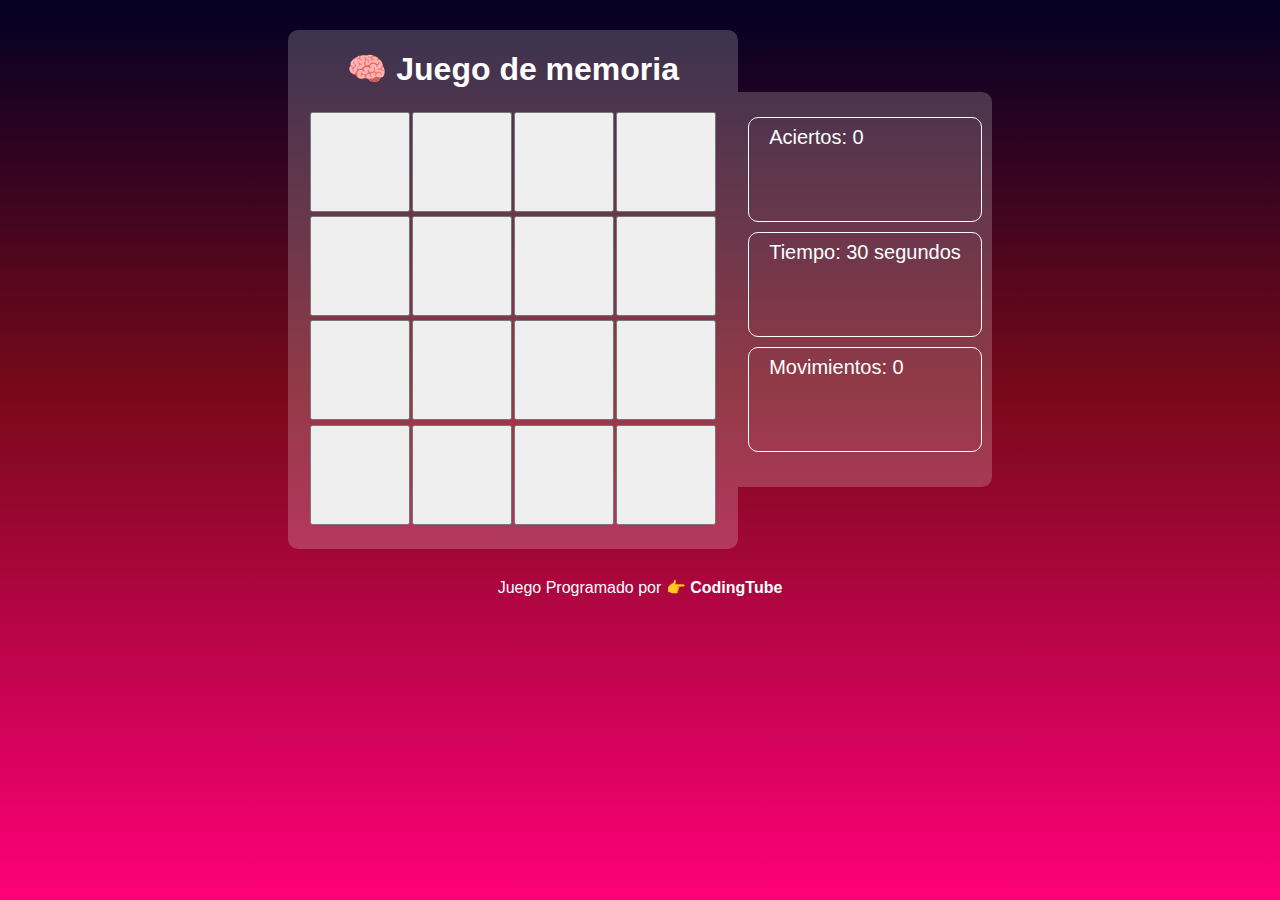
<file: Dev/index.html>
<!DOCTYPE html>
<html>
<head>
	<meta charset="utf-8">
	<meta http-equiv="X-UA-Compatible" content="IE=edge">
	<meta name="viewport" content="width=device-width, initial-scale=1.0">
	<link rel="stylesheet" href="normalize.css">
	<link rel="stylesheet" type="text/css" href="style.css">
	<title>Juego de memoria</title>
</head>
<body>
	<div class="content-flex">
		<section class="section1">
			<h1>🧠 Juego de memoria</h1>
			<table>
				<tr>
					<td><button id="0" onclick="destapar(0)"></button></td>
					<td><button id="1" onclick="destapar(1)"></button></td>
					<td><button id="2" onclick="destapar(2)"></button></td>
					<td><button id="3" onclick="destapar(3)"></button></td>
				</tr>
				<tr>
					<td><button id="4" onclick="destapar(4)"></button></td>
					<td><button id="5" onclick="destapar(5)"></button></td>
					<td><button id="6" onclick="destapar(6)"></button></td>
					<td><button id="7" onclick="destapar(7)"></button></td>
				</tr>
				<tr>
					<td><button id="8" onclick="destapar(8)"></button></td>
					<td><button id="9" onclick="destapar(9)"></button></td>
					<td><button id="10" onclick="destapar(10)"></button></td>
					<td><button id="11" onclick="destapar(11)"></button></td>
				</tr>
				<tr>
					<td><button id="12" onclick="destapar(12)"></button></td>
					<td><button id="13" onclick="destapar(13)"></button></td>
					<td><button id="14" onclick="destapar(14)"></button></td>
					<td><button id="15" onclick="destapar(15)"></button></td>
				</tr>
			</table>
		</section>
		<section class="section2">
			<div id="aciertos" class="estadistica">Aciertos: 0</div>
			<div id="t-restante" class="estadistica">Tiempo: 30 segundos</div>
			<div id="movimientos" class="estadistica">Movimientos: 0</div>
		</section>
	</div>
	<footer>
		<p>Juego Programado por 👉 <a href="https://www.youtube.com/watch?v=TMWkKPlUUJ4">CodingTube</a></p>
	</footer>
	<script src="main.js"></script>
</body>
</html>
</file>
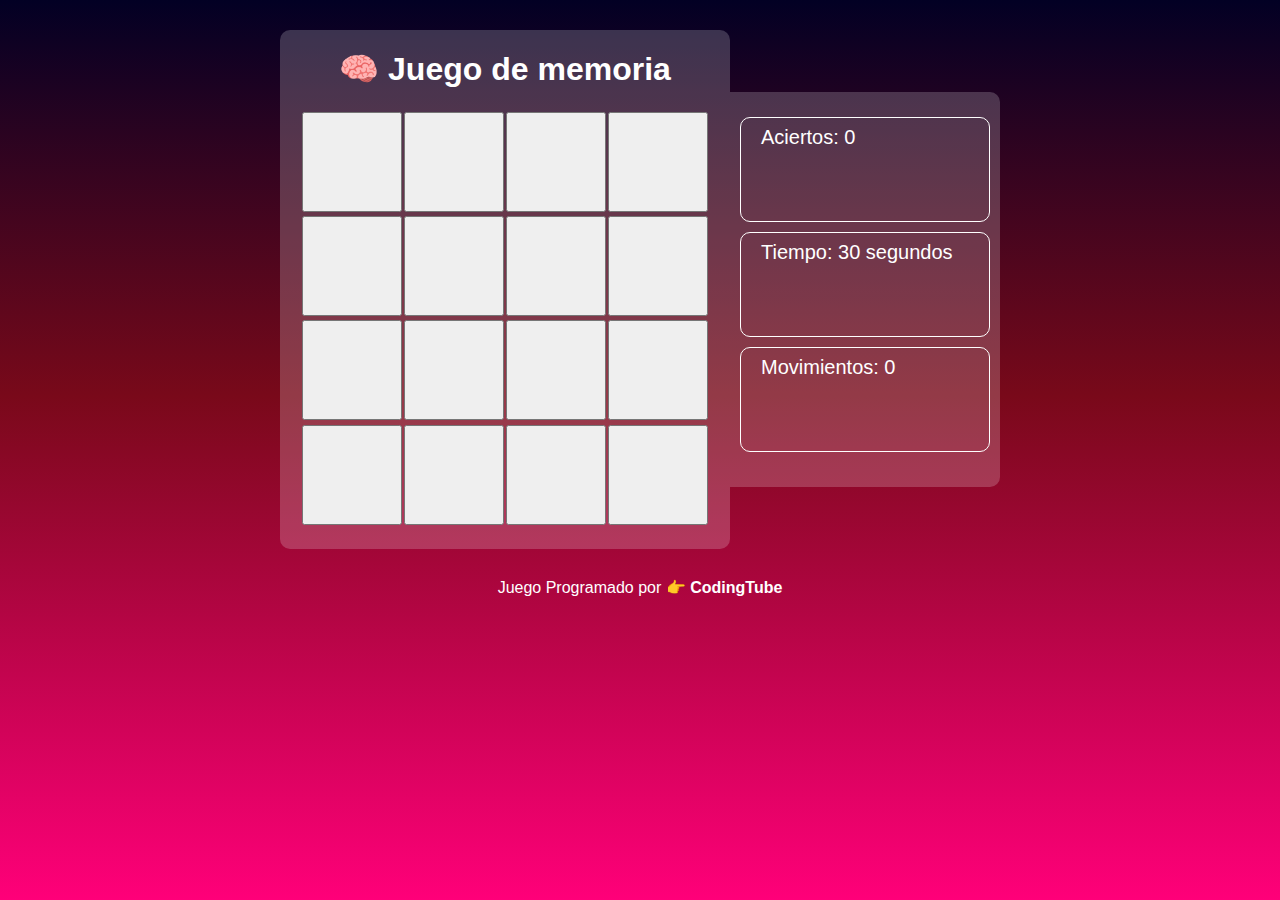
<file: Public/index.html>
<!DOCTYPE html>
<html>
<head>
	<meta charset="utf-8">
	<meta http-equiv="X-UA-Compatible" content="IE=edge">
	<meta name="viewport" content="width=device-width, initial-scale=1">
	<link rel="stylesheet" href="normalize.css">
	<link rel="stylesheet" type="text/css" href="style.css">
	<title>Juego de memoria</title>
</head>
<body>
	<div class="content-flex">
		<section class="section1">
			<h1>🧠 Juego de memoria</h1>
			<table>
				<tr>
					<td><button id="0" onclick="destapar(0)"></button></td>
					<td><button id="1" onclick="destapar(1)"></button></td>
					<td><button id="2" onclick="destapar(2)"></button></td>
					<td><button id="3" onclick="destapar(3)"></button></td>
				</tr>
				<tr>
					<td><button id="4" onclick="destapar(4)"></button></td>
					<td><button id="5" onclick="destapar(5)"></button></td>
					<td><button id="6" onclick="destapar(6)"></button></td>
					<td><button id="7" onclick="destapar(7)"></button></td>
				</tr>
				<tr>
					<td><button id="8" onclick="destapar(8)"></button></td>
					<td><button id="9" onclick="destapar(9)"></button></td>
					<td><button id="10" onclick="destapar(10)"></button></td>
					<td><button id="11" onclick="destapar(11)"></button></td>
				</tr>
				<tr>
					<td><button id="12" onclick="destapar(12)"></button></td>
					<td><button id="13" onclick="destapar(13)"></button></td>
					<td><button id="14" onclick="destapar(14)"></button></td>
					<td><button id="15" onclick="destapar(15)"></button></td>
				</tr>
			</table>
		</section>
		<section class="section2">
			<div id="aciertos" class="estadistica">Aciertos: 0</div>
			<div id="t-restante" class="estadistica">Tiempo: 30 segundos</div>
			<div id="movimientos" class="estadistica">Movimientos: 0</div>
		</section>
	</div>
	<footer>
		<p>Juego Programado por 👉 <a href="https://www.youtube.com/watch?v=TMWkKPlUUJ4">CodingTube</a></p>
	</footer>
	<script src="main.js"></script>
</body>
</html>
</file>
<file: Dev/style.css>
body{
	background: rgb(2,0,36);
	background: linear-gradient(180deg, rgba(2,0,36,1) 0%, rgba(121,9,26,1) 44%, rgba(255,0,121,1) 100%);
	font-family: sans-serif;
	color: white;
}

html{
	height: 100%;
}
.content-flex{
	display: flex;
	flex-wrap: wrap;
	margin:30px 10%;
	justify-content: center;
	align-items: center;

}

h1{
	text-align: center;
}

button{
	height: 100px;
	width: 100px;
	color: #000;
	font-size: 40px !important;
}

.section1{
	background-color: rgba(255, 255, 255,0.2);
	padding: 0 20px 20px 20px ;
	border-radius: 10px;
}


.redcards{

	background-color: #f004;
	color: #fff;
}

.greencards{
	background-color: #04f4;
	color: #fff;

}

button:hover{
	cursor: pointer;
}

.section2{

	background-color: rgba(255, 255, 255,0.2);
	min-width: 250px;
	border-top-right-radius: 10px;
	border-bottom-right-radius: 10px;
	padding: 25px 10px;

}

.estadistica{
	border: 1px solid #fff;
	min-height: 105px;
	border-radius: 10px;
	padding: 8px 20px;
	box-sizing: border-box; /*investigar*/
	margin-bottom: 10px;
	font-size: 20px;
}

footer{
	text-align: center;
}

a{
	text-decoration: none;
	color: #fff;
	font-weight: bold;
}

.img-dec{
	width: 80%;
}

@media screen and (max-width: 480px){
	body{
		margin-top:30px;
	}

	button{
		height: 90px;
		width: 90px;
	}

	.section1{
		display: flex;
		flex-wrap: wrap;
		justify-content: center;
		border-bottom-left-radius:0px ;
		border-bottom-right-radius:0px ;

	}

	.section2{
		padding: 0px 30px;
		border-bottom-left-radius:10px ;
		border-top-right-radius: 0px;
	}
	.estadistica{
		font-size: 15px;
		min-height: 10px;
	}


}
@media screen and (max-width: 320px){
	body{
		margin-top:80px;
	}

	button{
		height: 50px;
		width: 50px;
	}

	.section1{
		display: flex;
		flex-wrap: wrap;
		justify-content: center;
		border-bottom-left-radius:0px ;
		border-bottom-right-radius:0px ;

	}

	.section2{
		padding: 0px 30px;
		border-bottom-left-radius:10px ;
		border-top-right-radius: 0px;
	}
	.estadistica{
		font-size: 10px;
		min-height: 10px;
	}


}
</file>
<file: Public/style.css>
body{
	background: rgb(2,0,36);
	background: linear-gradient(180deg, rgba(2,0,36,1) 0%, rgba(121,9,26,1) 44%, rgba(255,0,121,1) 100%);
	font-family: sans-serif;
	color: white;
}

html{
	height: 100%;
}
.content-flex{
	display: flex;
	flex-wrap: wrap;
	margin:30px 10%;
	justify-content: center;
	align-items: center;

}

h1{
	text-align: center;
}

button{
	height: 100px;
	width: 100px;
	color: #000;
	font-size: 40px !important;
}

.section1{
	background-color: rgba(255, 255, 255,0.2);
	padding: 0 20px 20px 20px ;
	border-radius: 10px;
}


.redcards{

	background-color: #f004;
	color: #fff;
}

.greencards{
	background-color: #04f4;
	color: #fff;

}

button:hover{
	cursor: pointer;
}

.section2{

	background-color: rgba(255, 255, 255,0.2);
	min-width: 250px;
	border-top-right-radius: 10px;
	border-bottom-right-radius: 10px;
	padding: 25px 10px;

}

.estadistica{
	border: 1px solid #fff;
	min-height: 105px;
	border-radius: 10px;
	padding: 8px 20px;
	box-sizing: border-box; /*investigar*/
	margin-bottom: 10px;
	font-size: 20px;
}

footer{
	text-align: center;
}

a{
	text-decoration: none;
	color: #fff;
	font-weight: bold;
}

.img-dec{
	width: 85px;
	height: 85px;
	
}


@media screen and (max-width: 480px){
	body{
		margin-top:30px;
	}

	button{
		height: 90px;
		width: 90px;
	}

	.section1{
		display: flex;
		flex-wrap: wrap;
		justify-content: center;
		border-bottom-left-radius:0px ;
		border-bottom-right-radius:0px ;

	}

	.section2{
		padding: 0px 30px;
		border-bottom-left-radius:10px ;
		border-top-right-radius: 0px;
	}
	.estadistica{
		font-size: 15px;
		min-height: 10px;
	}

	.img-dec{
		width: 85px;
		height: 85px;
	}
}
@media screen and (max-width: 320px){
	body{
		margin-top:80px;
	}

	button{
		height: 50px;
		width: 50px;
	}

	.img-dec{
		height: 45px;
		width: 45px;
	}
	.section1{
		display: flex;
		flex-wrap: wrap;
		justify-content: center;
		border-bottom-left-radius:0px ;
		border-bottom-right-radius:0px ;

	}

	.section2{
		padding: 0px 30px;
		border-bottom-left-radius:10px ;
		border-top-right-radius: 0px;
	}
	.estadistica{
		font-size: 10px;
		min-height: 10px;
	}


}
</file>
